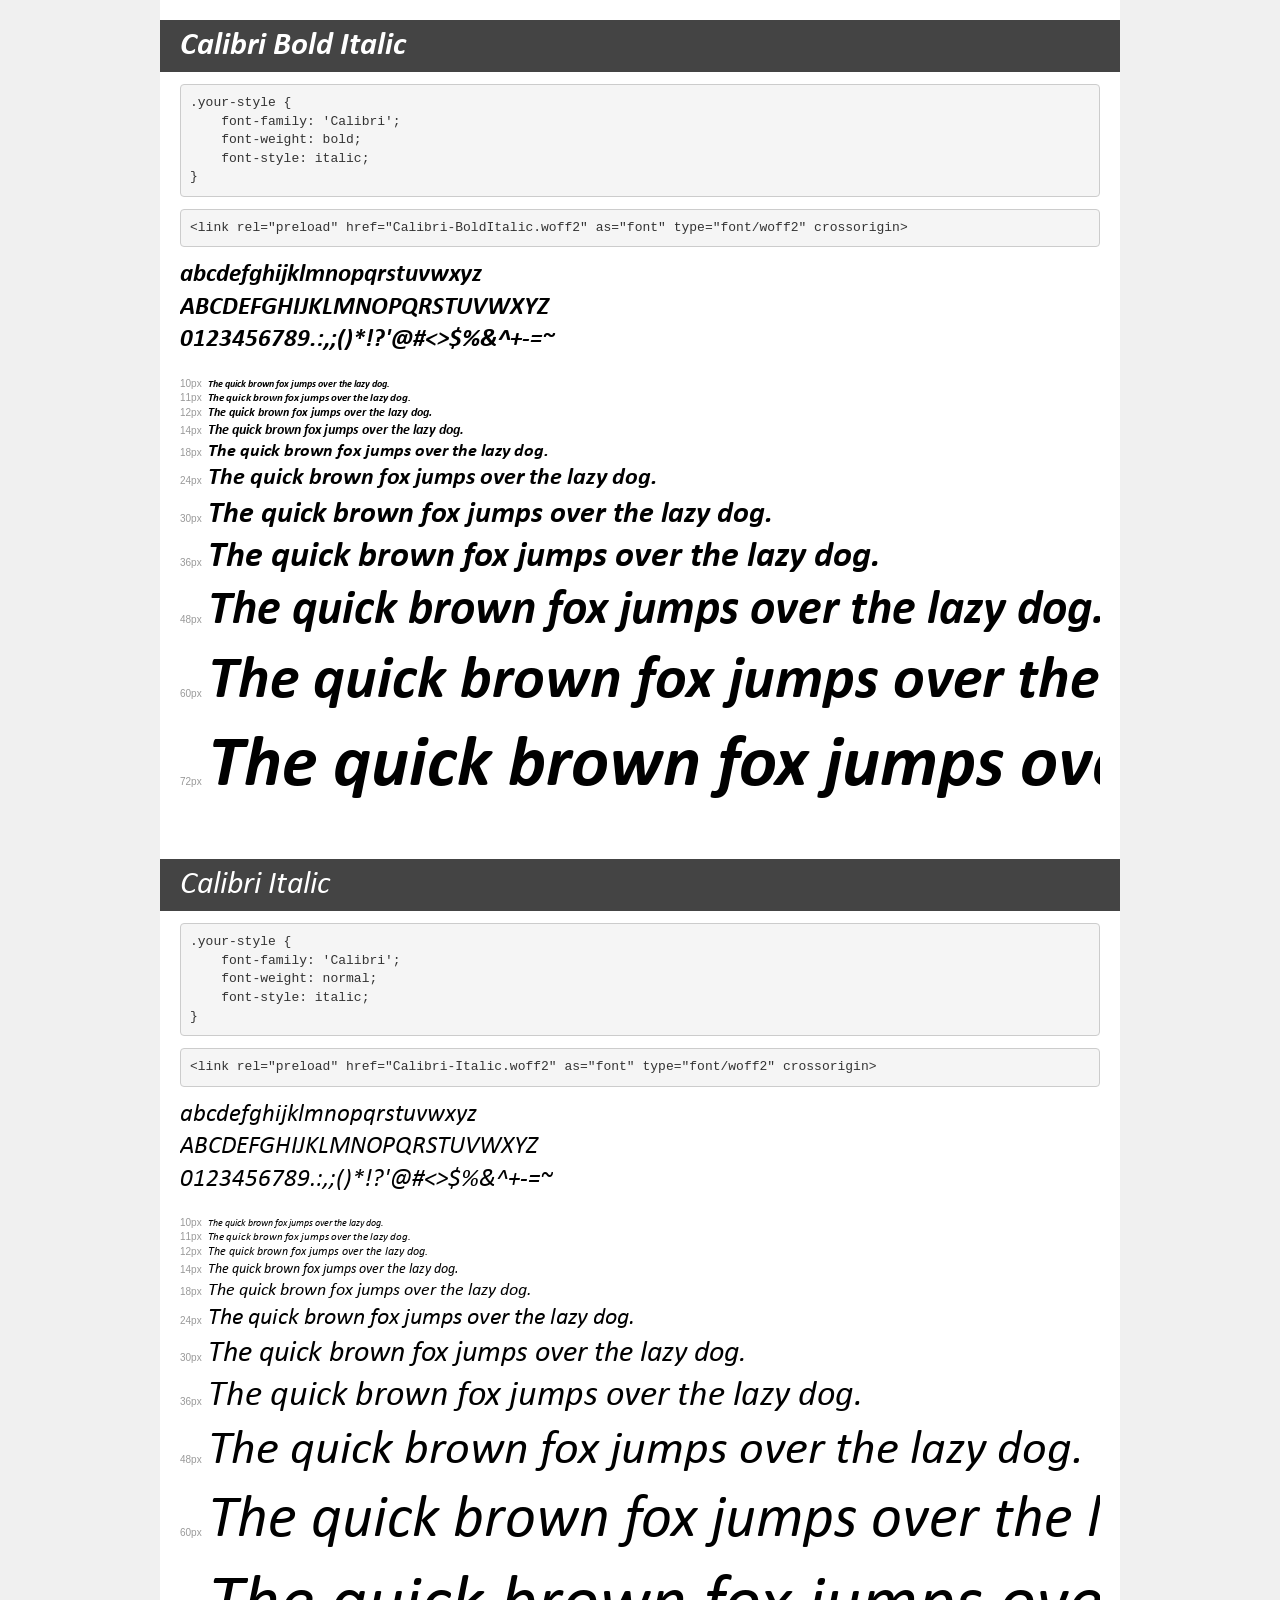
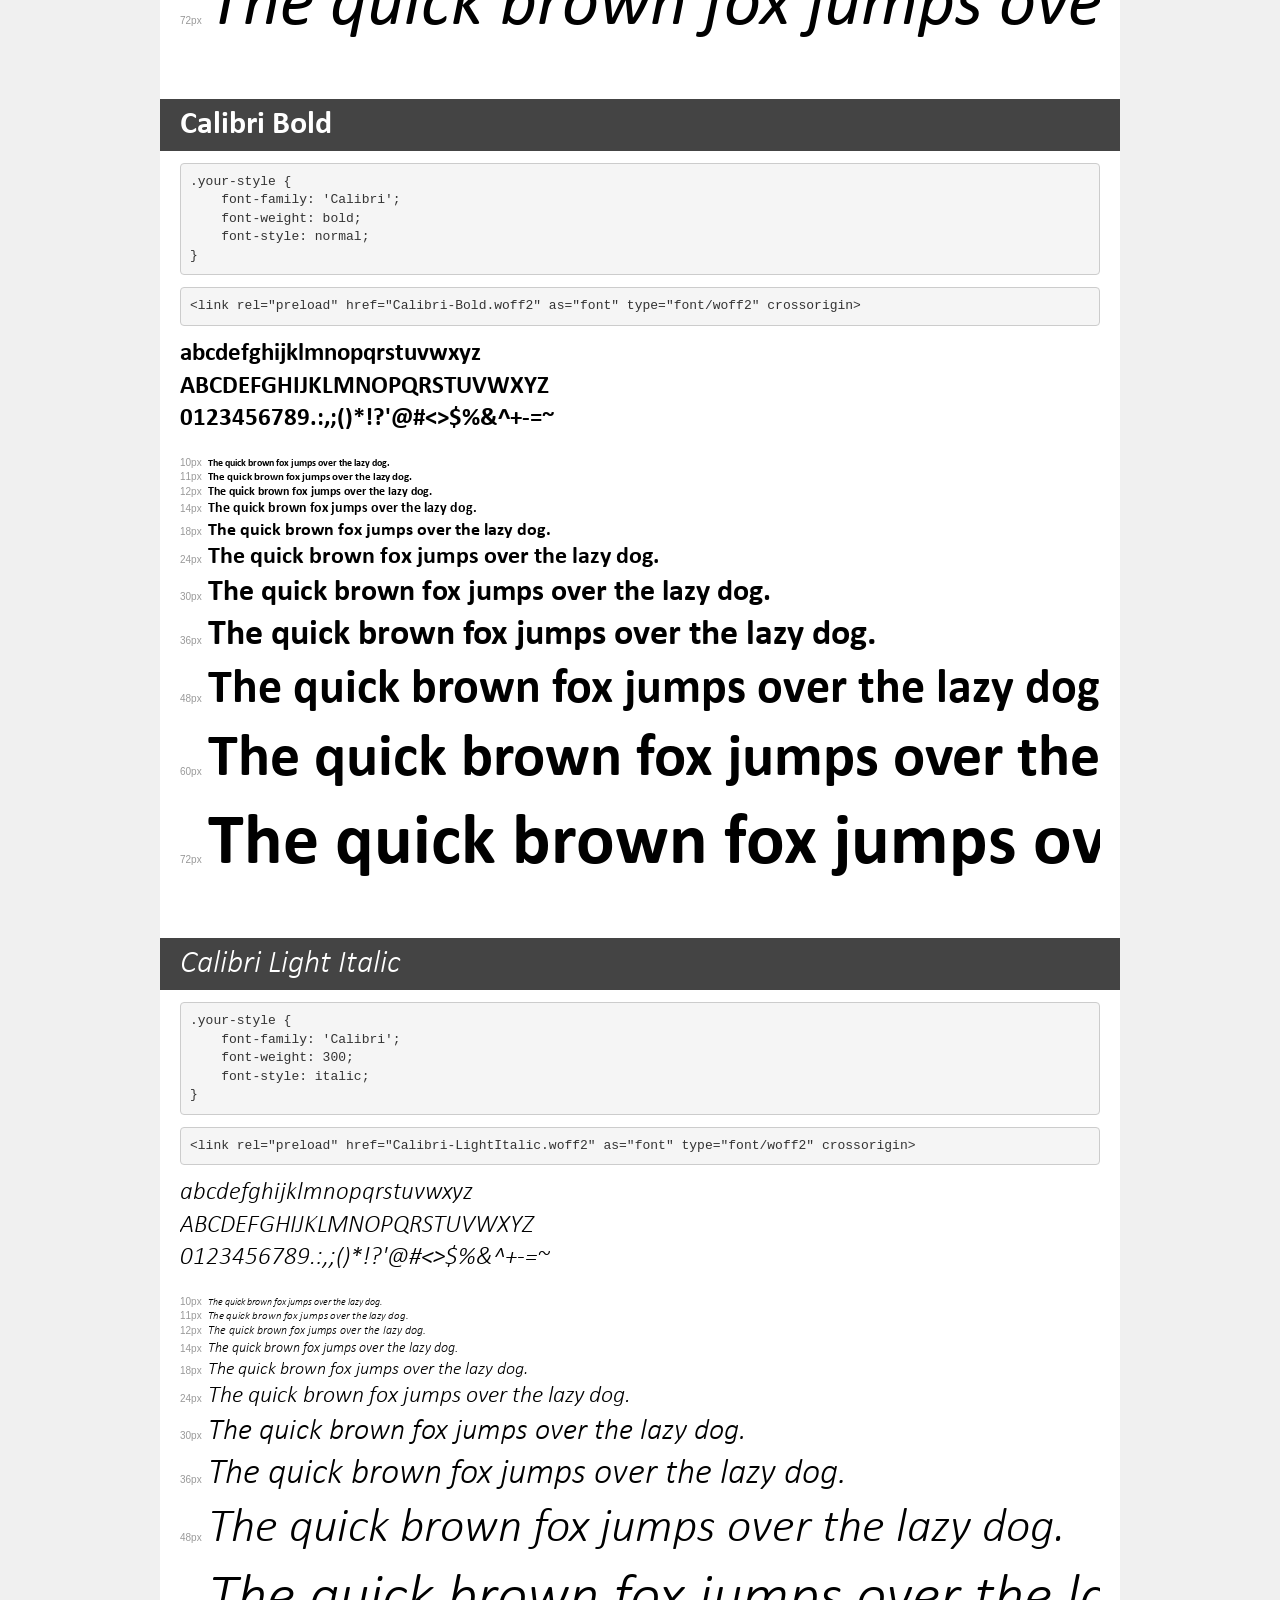
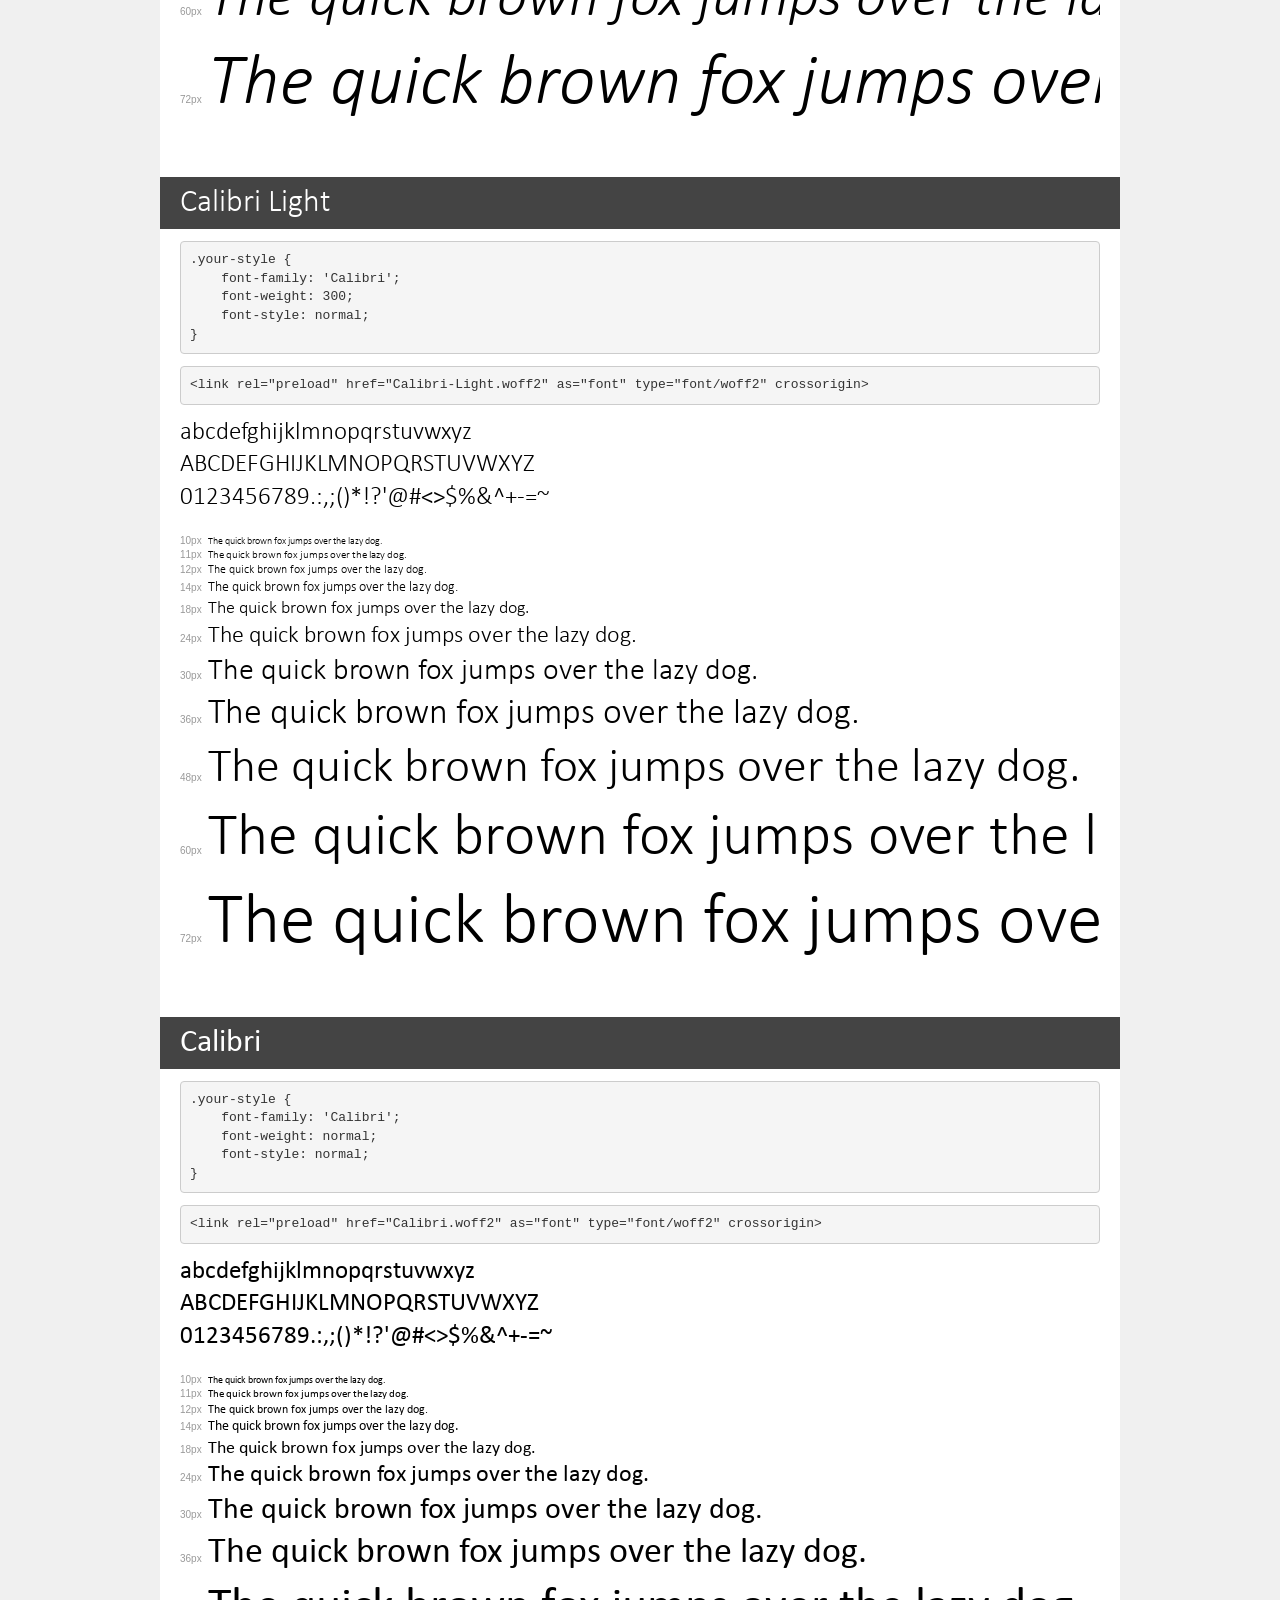
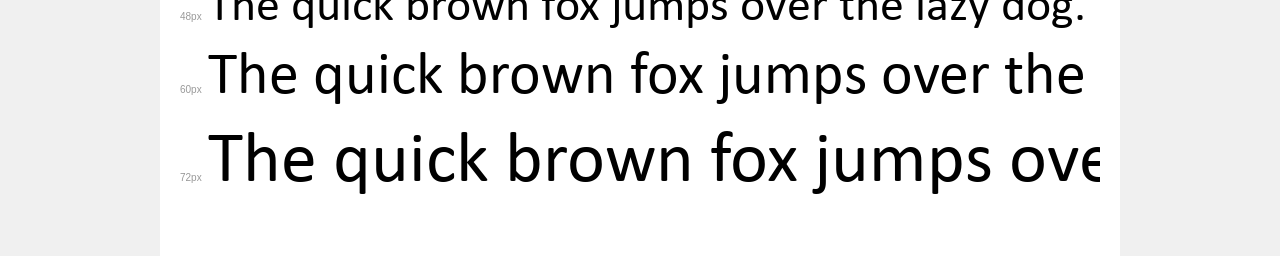
<file: assets/fonts/demo.html>
<!DOCTYPE html>
<html lang="en">
<head>
    <meta charset="utf-8">
    <meta http-equiv="X-UA-Compatible" content="IE=edge">
    <meta name="viewport" content="width=device-width, initial-scale=1">
    <meta name="robots" content="noindex, noarchive">
    <meta name="format-detection" content="telephone=no">
    <title>Transfonter demo</title>
    <link href="stylesheet.css" rel="stylesheet">
    <style>
        /*
        http://meyerweb.com/eric/tools/css/reset/
        v2.0 | 20110126
        License: none (public domain)
        */
        html, body, div, span, applet, object, iframe,
        h1, h2, h3, h4, h5, h6, p, blockquote, pre,
        a, abbr, acronym, address, big, cite, code,
        del, dfn, em, img, ins, kbd, q, s, samp,
        small, strike, strong, sub, sup, tt, var,
        b, u, i, center,
        dl, dt, dd, ol, ul, li,
        fieldset, form, label, legend,
        table, caption, tbody, tfoot, thead, tr, th, td,
        article, aside, canvas, details, embed,
        figure, figcaption, footer, header, hgroup,
        menu, nav, output, ruby, section, summary,
        time, mark, audio, video {
            margin: 0;
            padding: 0;
            border: 0;
            font-size: 100%;
            font: inherit;
            vertical-align: baseline;
        }
        /* HTML5 display-role reset for older browsers */
        article, aside, details, figcaption, figure,
        footer, header, hgroup, menu, nav, section {
            display: block;
        }
        body {
            line-height: 1;
        }
        ol, ul {
            list-style: none;
        }
        blockquote, q {
            quotes: none;
        }
        blockquote:before, blockquote:after,
        q:before, q:after {
            content: '';
            content: none;
        }
        table {
            border-collapse: collapse;
            border-spacing: 0;
        }
        /* demo styles */
        body {
            background: #f0f0f0;
            color: #000;
        }
        .page {
            background: #fff;
            width: 920px;
            margin: 0 auto;
            padding: 20px 20px 0 20px;
            overflow: hidden;
        }
        .font-container {
            overflow-x: auto;
            overflow-y: hidden;
            margin-bottom: 40px;
            line-height: 1.3;
            white-space: nowrap;
            padding-bottom: 5px;
        }
        h1 {
            position: relative;
            background: #444;
            font-size: 32px;
            color: #fff;
            padding: 10px 20px;
            margin: 0 -20px 12px -20px;
        }
        .letters {
            font-size: 25px;
            margin-bottom: 20px;
        }
        .s10:before {
            content: '10px';
        }
        .s11:before {
            content: '11px';
        }
        .s12:before {
            content: '12px';
        }
        .s14:before {
            content: '14px';
        }
        .s18:before {
            content: '18px';
        }
        .s24:before {
            content: '24px';
        }
        .s30:before {
            content: '30px';
        }
        .s36:before {
            content: '36px';
        }
        .s48:before {
            content: '48px';
        }
        .s60:before {
            content: '60px';
        }
        .s72:before {
            content: '72px';
        }
        .s10:before, .s11:before, .s12:before, .s14:before,
        .s18:before, .s24:before, .s30:before, .s36:before,
        .s48:before, .s60:before, .s72:before {
            font-family: Arial, sans-serif;
            font-size: 10px;
            font-weight: normal;
            font-style: normal;
            color: #999;
            padding-right: 6px;
        }
        pre {
            display: block;
            padding: 9px;
            margin: 0 0 12px;
            font-family: Monaco, Menlo, Consolas, "Courier New", monospace;
            font-size: 13px;
            line-height: 1.428571429;
            color: #333;
            font-weight: normal;
            font-style: normal;
            background-color: #f5f5f5;
            border: 1px solid #ccc;
            overflow-x: auto;
            border-radius: 4px;
        }
        /* responsive */
        @media (max-width: 959px) {
            .page {
                width: auto;
                margin: 0;
            }
        }
    </style>
</head>
<body>
<div class="page">
    <div class="demo">
        <h1 style="font-family: 'Calibri'; font-weight: bold; font-style: italic;">Calibri Bold Italic</h1>
        <pre title="Usage">.your-style {
    font-family: 'Calibri';
    font-weight: bold;
    font-style: italic;
}</pre>
        <pre title="Preload (optional)">
&lt;link rel=&quot;preload&quot; href=&quot;Calibri-BoldItalic.woff2&quot; as=&quot;font&quot; type=&quot;font/woff2&quot; crossorigin&gt;</pre>
        <div class="font-container" style="font-family: 'Calibri'; font-weight: bold; font-style: italic;">
            <p class="letters">
                abcdefghijklmnopqrstuvwxyz<br>
ABCDEFGHIJKLMNOPQRSTUVWXYZ<br>
                0123456789.:,;()*!?'@#&lt;&gt;$%&^+-=~
            </p>
            <p class="s10" style="font-size: 10px;">The quick brown fox jumps over the lazy dog.</p>
            <p class="s11" style="font-size: 11px;">The quick brown fox jumps over the lazy dog.</p>
            <p class="s12" style="font-size: 12px;">The quick brown fox jumps over the lazy dog.</p>
            <p class="s14" style="font-size: 14px;">The quick brown fox jumps over the lazy dog.</p>
            <p class="s18" style="font-size: 18px;">The quick brown fox jumps over the lazy dog.</p>
            <p class="s24" style="font-size: 24px;">The quick brown fox jumps over the lazy dog.</p>
            <p class="s30" style="font-size: 30px;">The quick brown fox jumps over the lazy dog.</p>
            <p class="s36" style="font-size: 36px;">The quick brown fox jumps over the lazy dog.</p>
            <p class="s48" style="font-size: 48px;">The quick brown fox jumps over the lazy dog.</p>
            <p class="s60" style="font-size: 60px;">The quick brown fox jumps over the lazy dog.</p>
            <p class="s72" style="font-size: 72px;">The quick brown fox jumps over the lazy dog.</p>
        </div>
    </div>

    <div class="demo">
        <h1 style="font-family: 'Calibri'; font-weight: normal; font-style: italic;">Calibri Italic</h1>
        <pre title="Usage">.your-style {
    font-family: 'Calibri';
    font-weight: normal;
    font-style: italic;
}</pre>
        <pre title="Preload (optional)">
&lt;link rel=&quot;preload&quot; href=&quot;Calibri-Italic.woff2&quot; as=&quot;font&quot; type=&quot;font/woff2&quot; crossorigin&gt;</pre>
        <div class="font-container" style="font-family: 'Calibri'; font-weight: normal; font-style: italic;">
            <p class="letters">
                abcdefghijklmnopqrstuvwxyz<br>
ABCDEFGHIJKLMNOPQRSTUVWXYZ<br>
                0123456789.:,;()*!?'@#&lt;&gt;$%&^+-=~
            </p>
            <p class="s10" style="font-size: 10px;">The quick brown fox jumps over the lazy dog.</p>
            <p class="s11" style="font-size: 11px;">The quick brown fox jumps over the lazy dog.</p>
            <p class="s12" style="font-size: 12px;">The quick brown fox jumps over the lazy dog.</p>
            <p class="s14" style="font-size: 14px;">The quick brown fox jumps over the lazy dog.</p>
            <p class="s18" style="font-size: 18px;">The quick brown fox jumps over the lazy dog.</p>
            <p class="s24" style="font-size: 24px;">The quick brown fox jumps over the lazy dog.</p>
            <p class="s30" style="font-size: 30px;">The quick brown fox jumps over the lazy dog.</p>
            <p class="s36" style="font-size: 36px;">The quick brown fox jumps over the lazy dog.</p>
            <p class="s48" style="font-size: 48px;">The quick brown fox jumps over the lazy dog.</p>
            <p class="s60" style="font-size: 60px;">The quick brown fox jumps over the lazy dog.</p>
            <p class="s72" style="font-size: 72px;">The quick brown fox jumps over the lazy dog.</p>
        </div>
    </div>

    <div class="demo">
        <h1 style="font-family: 'Calibri'; font-weight: bold; font-style: normal;">Calibri Bold</h1>
        <pre title="Usage">.your-style {
    font-family: 'Calibri';
    font-weight: bold;
    font-style: normal;
}</pre>
        <pre title="Preload (optional)">
&lt;link rel=&quot;preload&quot; href=&quot;Calibri-Bold.woff2&quot; as=&quot;font&quot; type=&quot;font/woff2&quot; crossorigin&gt;</pre>
        <div class="font-container" style="font-family: 'Calibri'; font-weight: bold; font-style: normal;">
            <p class="letters">
                abcdefghijklmnopqrstuvwxyz<br>
ABCDEFGHIJKLMNOPQRSTUVWXYZ<br>
                0123456789.:,;()*!?'@#&lt;&gt;$%&^+-=~
            </p>
            <p class="s10" style="font-size: 10px;">The quick brown fox jumps over the lazy dog.</p>
            <p class="s11" style="font-size: 11px;">The quick brown fox jumps over the lazy dog.</p>
            <p class="s12" style="font-size: 12px;">The quick brown fox jumps over the lazy dog.</p>
            <p class="s14" style="font-size: 14px;">The quick brown fox jumps over the lazy dog.</p>
            <p class="s18" style="font-size: 18px;">The quick brown fox jumps over the lazy dog.</p>
            <p class="s24" style="font-size: 24px;">The quick brown fox jumps over the lazy dog.</p>
            <p class="s30" style="font-size: 30px;">The quick brown fox jumps over the lazy dog.</p>
            <p class="s36" style="font-size: 36px;">The quick brown fox jumps over the lazy dog.</p>
            <p class="s48" style="font-size: 48px;">The quick brown fox jumps over the lazy dog.</p>
            <p class="s60" style="font-size: 60px;">The quick brown fox jumps over the lazy dog.</p>
            <p class="s72" style="font-size: 72px;">The quick brown fox jumps over the lazy dog.</p>
        </div>
    </div>

    <div class="demo">
        <h1 style="font-family: 'Calibri'; font-weight: 300; font-style: italic;">Calibri Light Italic</h1>
        <pre title="Usage">.your-style {
    font-family: 'Calibri';
    font-weight: 300;
    font-style: italic;
}</pre>
        <pre title="Preload (optional)">
&lt;link rel=&quot;preload&quot; href=&quot;Calibri-LightItalic.woff2&quot; as=&quot;font&quot; type=&quot;font/woff2&quot; crossorigin&gt;</pre>
        <div class="font-container" style="font-family: 'Calibri'; font-weight: 300; font-style: italic;">
            <p class="letters">
                abcdefghijklmnopqrstuvwxyz<br>
ABCDEFGHIJKLMNOPQRSTUVWXYZ<br>
                0123456789.:,;()*!?'@#&lt;&gt;$%&^+-=~
            </p>
            <p class="s10" style="font-size: 10px;">The quick brown fox jumps over the lazy dog.</p>
            <p class="s11" style="font-size: 11px;">The quick brown fox jumps over the lazy dog.</p>
            <p class="s12" style="font-size: 12px;">The quick brown fox jumps over the lazy dog.</p>
            <p class="s14" style="font-size: 14px;">The quick brown fox jumps over the lazy dog.</p>
            <p class="s18" style="font-size: 18px;">The quick brown fox jumps over the lazy dog.</p>
            <p class="s24" style="font-size: 24px;">The quick brown fox jumps over the lazy dog.</p>
            <p class="s30" style="font-size: 30px;">The quick brown fox jumps over the lazy dog.</p>
            <p class="s36" style="font-size: 36px;">The quick brown fox jumps over the lazy dog.</p>
            <p class="s48" style="font-size: 48px;">The quick brown fox jumps over the lazy dog.</p>
            <p class="s60" style="font-size: 60px;">The quick brown fox jumps over the lazy dog.</p>
            <p class="s72" style="font-size: 72px;">The quick brown fox jumps over the lazy dog.</p>
        </div>
    </div>

    <div class="demo">
        <h1 style="font-family: 'Calibri'; font-weight: 300; font-style: normal;">Calibri Light</h1>
        <pre title="Usage">.your-style {
    font-family: 'Calibri';
    font-weight: 300;
    font-style: normal;
}</pre>
        <pre title="Preload (optional)">
&lt;link rel=&quot;preload&quot; href=&quot;Calibri-Light.woff2&quot; as=&quot;font&quot; type=&quot;font/woff2&quot; crossorigin&gt;</pre>
        <div class="font-container" style="font-family: 'Calibri'; font-weight: 300; font-style: normal;">
            <p class="letters">
                abcdefghijklmnopqrstuvwxyz<br>
ABCDEFGHIJKLMNOPQRSTUVWXYZ<br>
                0123456789.:,;()*!?'@#&lt;&gt;$%&^+-=~
            </p>
            <p class="s10" style="font-size: 10px;">The quick brown fox jumps over the lazy dog.</p>
            <p class="s11" style="font-size: 11px;">The quick brown fox jumps over the lazy dog.</p>
            <p class="s12" style="font-size: 12px;">The quick brown fox jumps over the lazy dog.</p>
            <p class="s14" style="font-size: 14px;">The quick brown fox jumps over the lazy dog.</p>
            <p class="s18" style="font-size: 18px;">The quick brown fox jumps over the lazy dog.</p>
            <p class="s24" style="font-size: 24px;">The quick brown fox jumps over the lazy dog.</p>
            <p class="s30" style="font-size: 30px;">The quick brown fox jumps over the lazy dog.</p>
            <p class="s36" style="font-size: 36px;">The quick brown fox jumps over the lazy dog.</p>
            <p class="s48" style="font-size: 48px;">The quick brown fox jumps over the lazy dog.</p>
            <p class="s60" style="font-size: 60px;">The quick brown fox jumps over the lazy dog.</p>
            <p class="s72" style="font-size: 72px;">The quick brown fox jumps over the lazy dog.</p>
        </div>
    </div>

    <div class="demo">
        <h1 style="font-family: 'Calibri'; font-weight: normal; font-style: normal;">Calibri</h1>
        <pre title="Usage">.your-style {
    font-family: 'Calibri';
    font-weight: normal;
    font-style: normal;
}</pre>
        <pre title="Preload (optional)">
&lt;link rel=&quot;preload&quot; href=&quot;Calibri.woff2&quot; as=&quot;font&quot; type=&quot;font/woff2&quot; crossorigin&gt;</pre>
        <div class="font-container" style="font-family: 'Calibri'; font-weight: normal; font-style: normal;">
            <p class="letters">
                abcdefghijklmnopqrstuvwxyz<br>
ABCDEFGHIJKLMNOPQRSTUVWXYZ<br>
                0123456789.:,;()*!?'@#&lt;&gt;$%&^+-=~
            </p>
            <p class="s10" style="font-size: 10px;">The quick brown fox jumps over the lazy dog.</p>
            <p class="s11" style="font-size: 11px;">The quick brown fox jumps over the lazy dog.</p>
            <p class="s12" style="font-size: 12px;">The quick brown fox jumps over the lazy dog.</p>
            <p class="s14" style="font-size: 14px;">The quick brown fox jumps over the lazy dog.</p>
            <p class="s18" style="font-size: 18px;">The quick brown fox jumps over the lazy dog.</p>
            <p class="s24" style="font-size: 24px;">The quick brown fox jumps over the lazy dog.</p>
            <p class="s30" style="font-size: 30px;">The quick brown fox jumps over the lazy dog.</p>
            <p class="s36" style="font-size: 36px;">The quick brown fox jumps over the lazy dog.</p>
            <p class="s48" style="font-size: 48px;">The quick brown fox jumps over the lazy dog.</p>
            <p class="s60" style="font-size: 60px;">The quick brown fox jumps over the lazy dog.</p>
            <p class="s72" style="font-size: 72px;">The quick brown fox jumps over the lazy dog.</p>
        </div>
    </div>

</div>
</body>
</html>
</file>
<file: assets/fonts/stylesheet.css>
@font-face {
    font-family: 'Calibri';
    src: url('Calibri-BoldItalic.woff2') format('woff2'),
        url('Calibri-BoldItalic.woff') format('woff');
    font-weight: bold;
    font-style: italic;
    font-display: swap;
}

@font-face {
    font-family: 'Calibri';
    src: url('Calibri-Italic.woff2') format('woff2'),
        url('Calibri-Italic.woff') format('woff');
    font-weight: normal;
    font-style: italic;
    font-display: swap;
}

@font-face {
    font-family: 'Calibri';
    src: url('Calibri-Bold.woff2') format('woff2'),
        url('Calibri-Bold.woff') format('woff');
    font-weight: bold;
    font-style: normal;
    font-display: swap;
}

@font-face {
    font-family: 'Calibri';
    src: url('Calibri-LightItalic.woff2') format('woff2'),
        url('Calibri-LightItalic.woff') format('woff');
    font-weight: 300;
    font-style: italic;
    font-display: swap;
}

@font-face {
    font-family: 'Calibri';
    src: url('Calibri-Light.woff2') format('woff2'),
        url('Calibri-Light.woff') format('woff');
    font-weight: 300;
    font-style: normal;
    font-display: swap;
}

@font-face {
    font-family: 'Calibri';
    src: url('Calibri.woff2') format('woff2'),
        url('Calibri.woff') format('woff');
    font-weight: normal;
    font-style: normal;
    font-display: swap;
}
</file>
